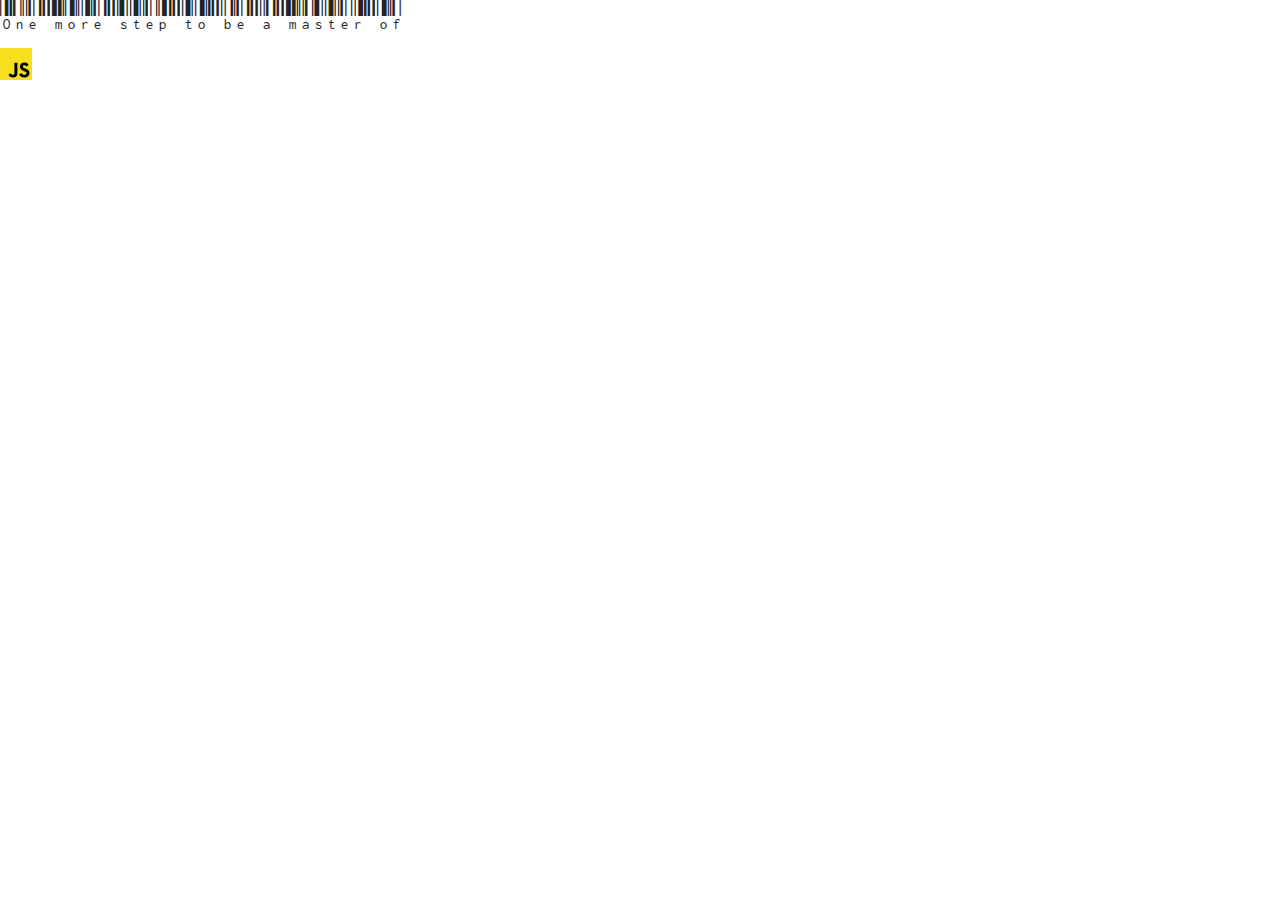
<file: src/index.html>
<!DOCTYPE html>
<html lang="en">
  <head>
    <meta charset="UTF-8" />
    <link rel="icon" type="image/svg+xml" href="/favicon.svg" />
    <meta name="viewport" content="width=device-width, initial-scale=1.0" />
    <title>goit-js-hw-10</title>

    <link rel="preconnect" href="https://fonts.googleapis.com" />
    <link rel="preconnect" href="https://fonts.gstatic.com" crossorigin />
    <link
      href="https://fonts.googleapis.com/css2?family=Libre+Barcode+128+Text&display=swap"
      rel="stylesheet"
    />
    <link rel="stylesheet" href="./css/styles.css" />
  </head>
  <body>
    <load ="partials/header.html" />

    <section>
      <h1 class="index__h--one">One more step to be a master of</h1>
      <!-- Path to images as from index.html file -->
      <img class="logo__js" src="./img/javascript.svg" alt="" />
    </section>
  </body>
</html>
</file>
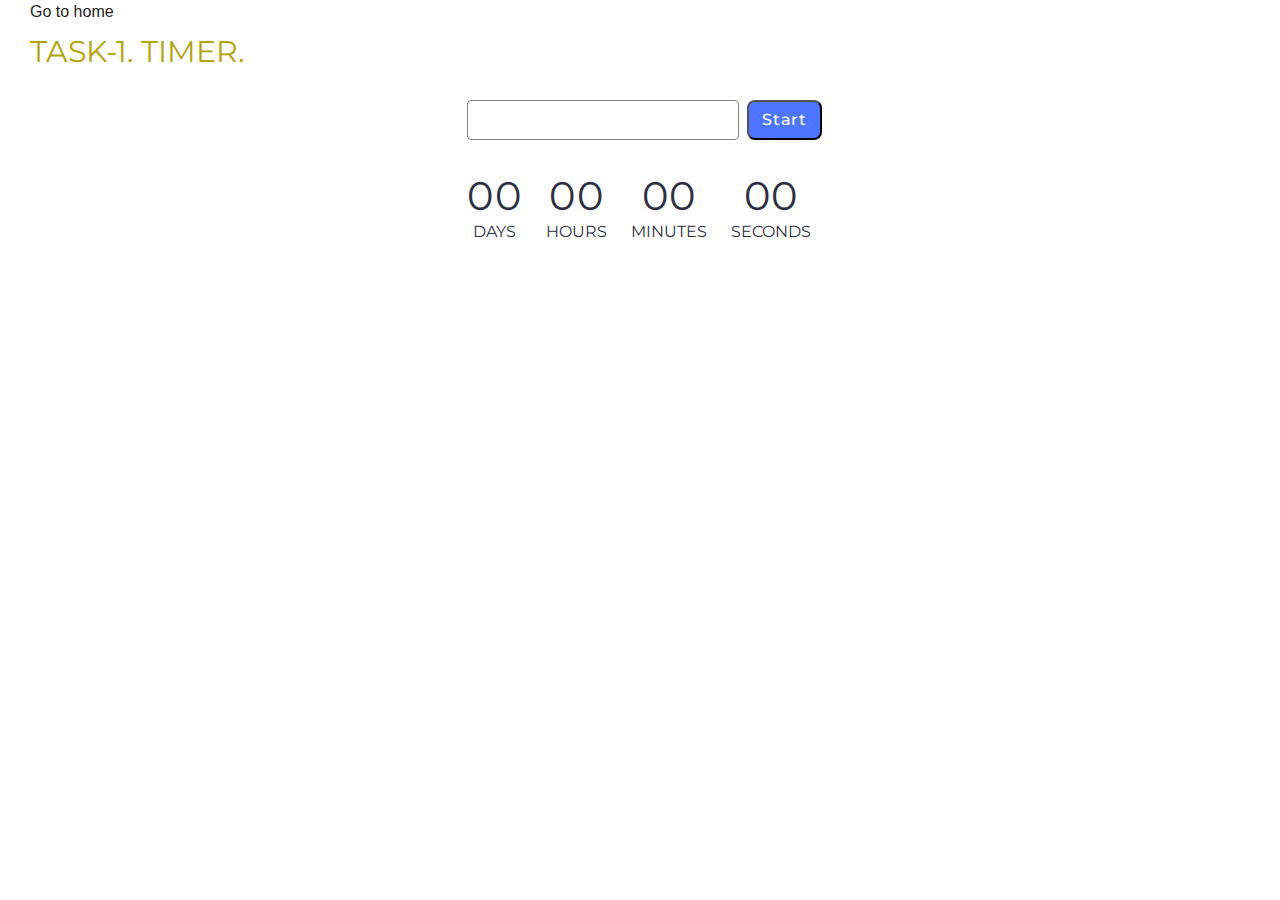
<file: src/1-timer.html>
<!DOCTYPE html>
<html lang="en">
  <head>
    <meta charset="UTF-8" />
    <meta http-equiv="X-UA-Compatible" content="IE=edge" />
    <meta name="viewport" content="width=device-width, initial-scale=1.0" />
    <title>Task-1. Timer.</title>
    
    <link rel="preconnect" href="https://fonts.googleapis.com" />
    <link rel="preconnect" href="https://fonts.gstatic.com" crossorigin />
    <link
      href="https://fonts.googleapis.com/css2?family=Montserrat:ital,wght@0,100..900;1,100..900&display=swap"
      rel="stylesheet"
    />

    <link rel="stylesheet" href="./css/styles.css" />
  </head>
  <body>
    
    <section>
      <a href="./index.html">Go to home</a>
      <h1 class="task__h">Task-1. Timer.</h1>
    </section>

    <div class="container">
    <div class="input__wrapper">
      <input type="text" id="datetime-picker" />
      <button type="button" data-start>Start</button>
    </div>



  <div class="timer">
    <div class="field">
      <span class="value" data-days>00</span>
      <span class="label">Days</span>
    </div>
    <div class="field">
      <span class="value" data-hours>00</span>
      <span class="label">Hours</span>
    </div>
    <div class="field">
      <span class="value" data-minutes>00</span>
      <span class="label">Minutes</span>
    </div>
    <div class="field">
      <span class="value" data-seconds>00</span>
      <span class="label">Seconds</span>
    </div>
  </div>

</div>

    

    <script type="module" src="./js/1-timer.js"></script>
  </body>
</html>
</file>
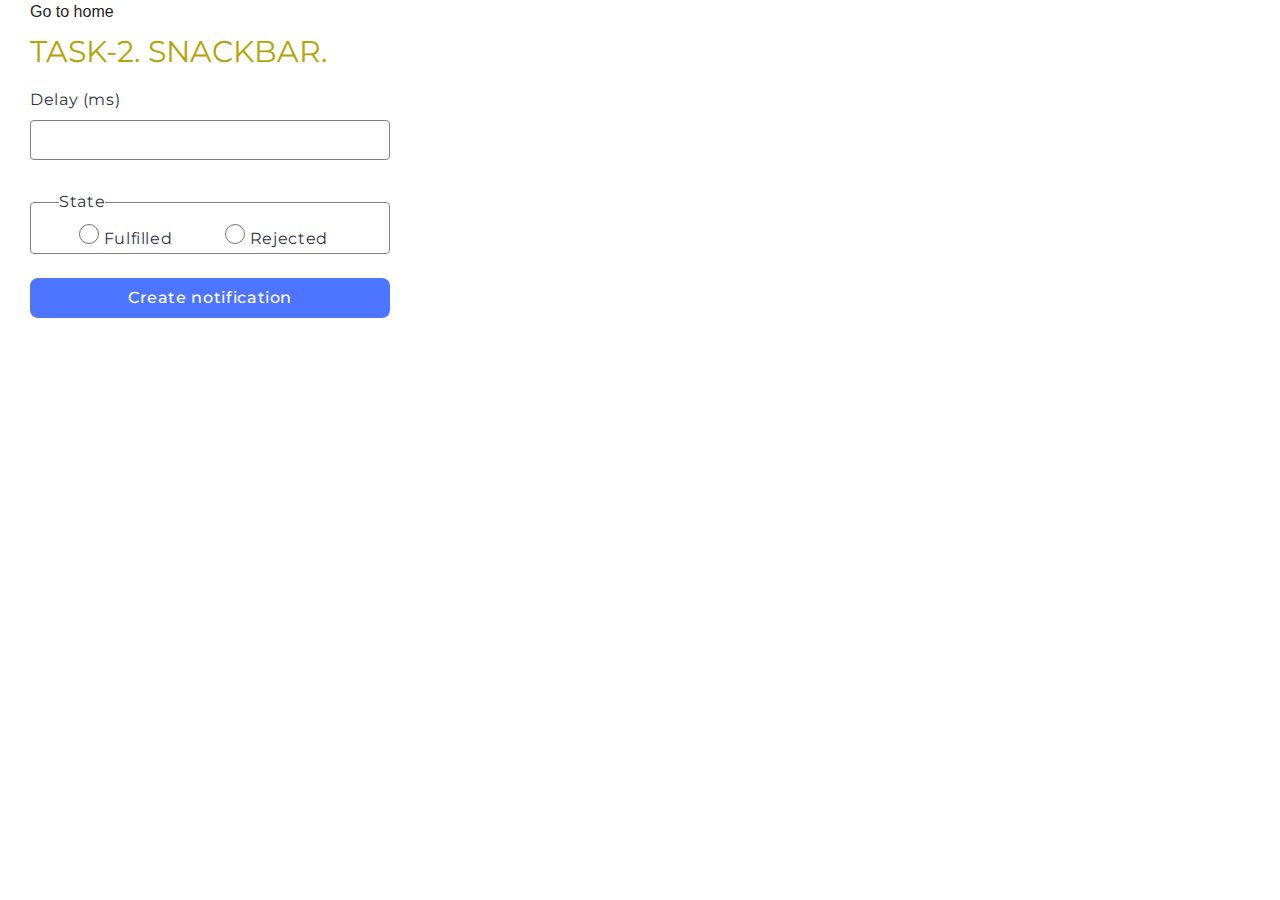
<file: src/2-snackbar.html>
<!DOCTYPE html>
<html lang="en">
  <head>
    <meta charset="UTF-8" />
    <meta http-equiv="X-UA-Compatible" content="IE=edge" />
    <meta name="viewport" content="width=device-width, initial-scale=1.0" />
    <title>Task-2. Snackbar.</title>

    <link rel="preconnect" href="https://fonts.googleapis.com" />
    <link rel="preconnect" href="https://fonts.gstatic.com" crossorigin />
    <link
      href="https://fonts.googleapis.com/css2?family=Montserrat:ital,wght@0,100..900;1,100..900&display=swap"
      rel="stylesheet"
    />
    <link rel="stylesheet" href="./css/styles.css" />
  </head>
  <body>
    <section>
      <a href="./index.html">Go to home</a>
      <h1 class="task__h">Task-2. Snackbar.</h1>
    </section>

    <form class="form">
      <label>
        Delay (ms)
        <input type="number" name="delay" required />
      </label>
  
      <fieldset>
        <legend>State</legend>
        
        <label>
          <input type="radio" name="state" value="fulfilled" required />
          Fulfilled
        </label>

        <label>
          <input type="radio" name="state" value="rejected" required />
          Rejected
        </label>

      </fieldset>
  
      <button type="submit">Create notification</button>
    </form>

    <script type="module" src="./js/2-snackbar.js"></script>
  </body>
</html>
</file>
<file: src/css/styles.css>
/**
  |============================
  | include css partials with
  | default @import url()
  |============================
*/
@import url('./reset.css');
@import url('./header.css');
@import url('./1-timer.css');
@import url('./2-snackbar.css');


:root {
  font-family: Inter, Avenir, Helvetica, Arial, sans-serif;
  font-size: 16px;
  line-height: 24px;
  font-weight: 400;

  color: #242424;
  background-color: rgba(255, 255, 255, 0.87);

  font-synthesis: none;
  text-rendering: optimizeLegibility;
  -webkit-font-smoothing: antialiased;
  -moz-osx-font-smoothing: grayscale;
  -webkit-text-size-adjust: 100%;
}

.index__h--one {
  font-family: "Libre Barcode 128 Text", system-ui;
    font-weight: 400;
    font-style: normal;
    font-size: 40px;

    padding-bottom: 24px;
    margin: 0;
}
</file>
